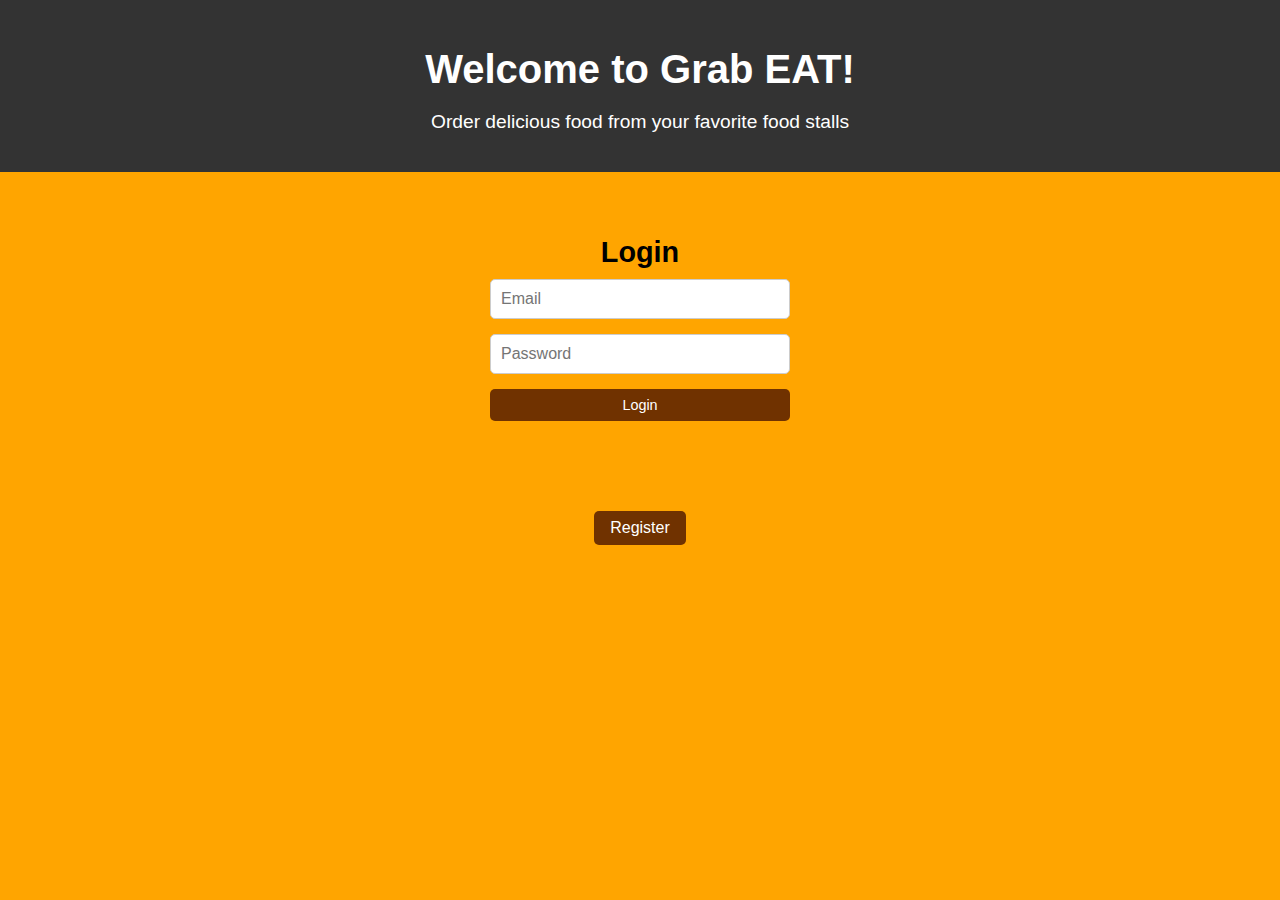
<file: login.html>
<!DOCTYPE html>
<html lang="en">
<head>
  <meta charset="UTF-8">
  <title>Food Delivery App - Login</title>
  <link rel="stylesheet" href="css/style1.css">
</head>
<body>
  <header>
    <div class="featured-header">
      <!-- Featured content or banner -->
      <h1>Welcome to Grab EAT!</h1>
      <p>Order delicious food from your favorite food stalls</p>
    </div>
  </header>

  <main>
    <!-- Login Form -->
    <section id="login">
      <h2>Login</h2>
      <form id="loginForm">
        <input type="email" placeholder="Email" id="loginEmail">
        <input type="password" placeholder="Password" id="loginPassword">
        <button type="button" onclick="handleLogin()">Login</button>
      </form><br><br><br><br><br>
      <button onclick="openRegistration()">Register</button>
    </section>

    <script src="js/auth.js"></script>
    <script>
      function handleLogin() {
        const loginEmail = document.getElementById('loginEmail').value;
        const loginPassword = document.getElementById('loginPassword').value;

        const loginResult = loginUser(loginEmail, loginPassword);

        if (loginResult.success) {
          alert(`${loginResult.message}! Redirecting to GrabEAT`);
          window.location.href = 'index.html'; // Redirect to index.html if login successful
        } else {
          alert(loginResult.message);
        }
      }

      function openRegistration() {
        window.location.href = 'registration.html'; // Redirect to registration.html
      }
    </script>
  </main>
</body>
</html>
</file>
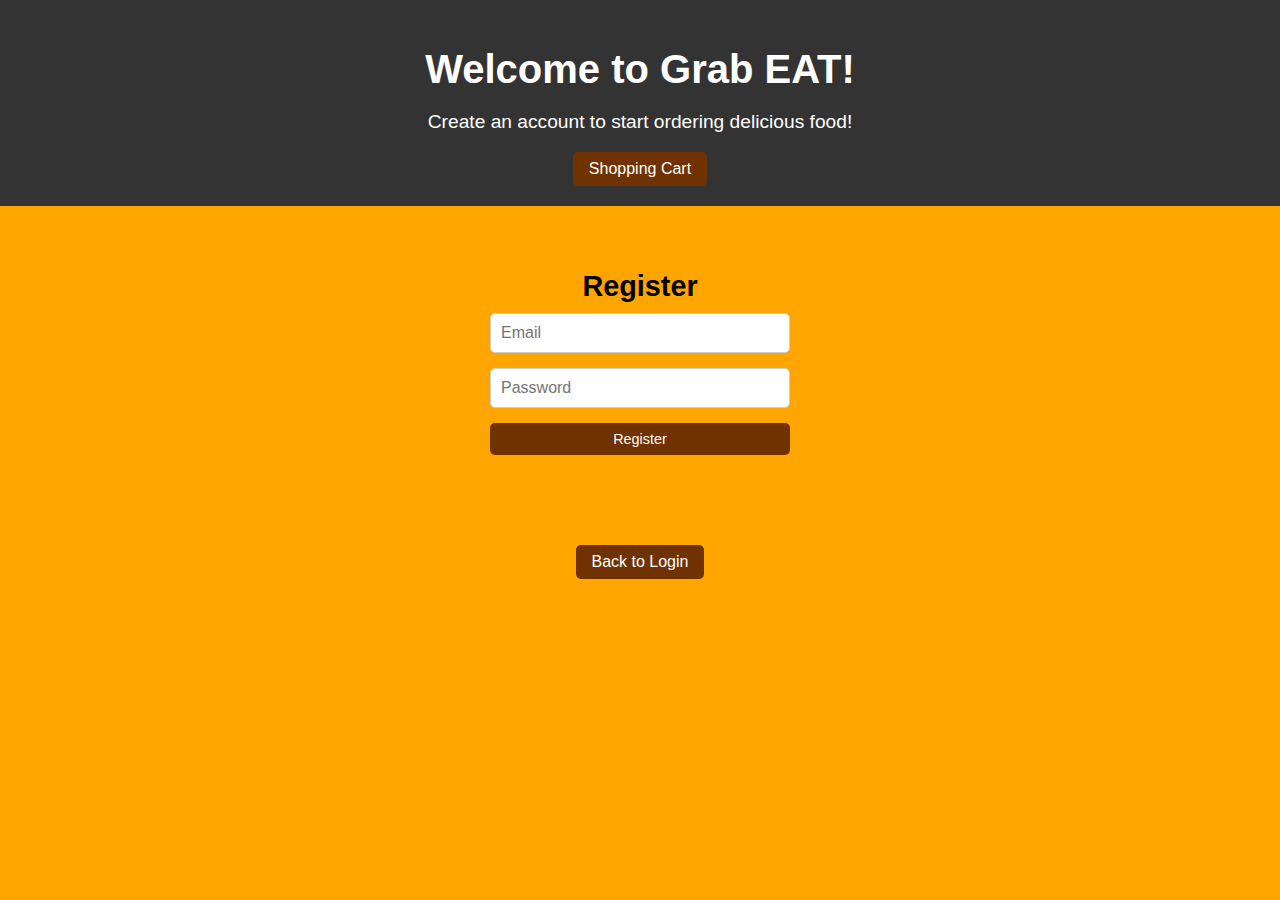
<file: registration.html>
<!DOCTYPE html>
<html lang="en">
<head>
  <meta charset="UTF-8">
  <title>Food Delivery App - Registration</title>
  <link rel="stylesheet" href="css/style1.css">
</head>
<body>
  <header>
    <div class="featured-header">
      <!-- Featured content or banner -->
      <h1>Welcome to Grab EAT!</h1>
      <p>Create an account to start ordering delicious food!</p>
    </div>
    <button onclick="scrollToSection()">Shopping Cart</button>
  </header>

  <main>
    <!-- Registration Form -->
    <section id="registration">
      <h2>Register</h2>
      <form id="registerForm">
        <input type="email" placeholder="Email" id="registerEmail">
        <input type="password" placeholder="Password" id="registerPassword">
        <button type="button" onclick="handleRegistration()">Register</button>
      </form><br><br><br><br><br>
      <button onclick="backToLogin()">Back to Login</button>
      
    <script src="js/auth.js"></script>
    <script>
      function handleRegistration() {
  const registerEmail = document.getElementById('registerEmail').value;
  const registerPassword = document.getElementById('registerPassword').value;

  const registrationResult = registerUser(registerEmail, registerPassword);
  if (registrationResult.success) {
    // Save user account information after successful registration
    saveAccountInfo(registerEmail); // Pass email as a parameter to identify the user
    alert('Registration successful. You can now log in.');
  } else {
    alert(registrationResult.message);
  }
}

      function backToLogin() {
        window.location.href = 'login.html'; // Redirect to login.html
      }
    </script>
  </main>
</body>
</html>
</file>
<file: css/style1.css>
/* General styles */
body {
  font-family: Arial, sans-serif;
  margin: 0;
  padding: 0;
  background-color: #FFA500; /* Orange background */
}

/* Header styles */
header {
  background-color: #333;
  padding: 20px;
  text-align: center;
}

.featured-header {
  max-width: 600px;
  margin: 0 auto;
}

h1 {
  font-size: 2.5em;
  margin-bottom: 10px;
  color: #ffffff;
}

p {
  font-size: 1.2em;
  color: #ffffff;
}

/* Button styles */
button {
  padding: 8px 16px;
  font-size: 1em;
  background-color: #703200;
  color: white;
  border: none;
  border-radius: 5px;
  cursor: pointer;
  transition: background-color 0.3s ease;
}

button:hover {
  background-color: #532500;
}

/* Main section styles */
main {
  max-width: 800px;
  margin: 20px auto;
  padding: 20px;
  text-align: center; /* Center align main content */
}

/* Section styles */
section {
  margin-bottom: 20px;
  text-align: center; /* Center align section content */
}

h2 {
  font-size: 1.8em;
  margin-bottom: 10px;
}

form {
  display: flex;
  flex-direction: column;
  gap: 10px;
  max-width: 300px;
  margin: 0 auto;
}

input[type="email"],
input[type="password"],
input[type="text"] {
  padding: 10px;
  font-size: 1em;
  border-radius: 5px;
  border: 1px solid #ccc;
}

input[type="email"]:focus,
input[type="password"]:focus,
input[type="text"]:focus {
  outline: none;
  border-color: #0a7900;
}

button[type="button"],
button[type="submit"] {
  padding: 10px 20px;
  font-size: 1em;
  background-color: #703200;
  color: white;
  border: none;
  border-radius: 5px;
  cursor: pointer;
  transition: background-color 0.3s ease;
}

/* Smaller sized buttons */
button[type="button"],
button[type="submit"],
button[type="button"].smaller,
button[type="submit"].smaller {
  padding: 8px 16px; /* Adjusted padding */
  font-size: 0.9em; /* Smaller font size */
}

/* Smaller buttons */
button.smaller {
  padding: 8px 16px;
  font-size: 0.9em;
}

/* Black text color */
.black {
  color: black;
}

button[type="button"]:hover,
button[type="submit"]:hover {
  background-color: #532500;
}

/* Improve form styling */
form {
  max-width: 300px;
  margin: 0 auto;
  display: flex;
  flex-direction: column;
  gap: 15px;
}

label {
  font-weight: bold;
}

input {
  padding: 10px;
  font-size: 1em;
  border-radius: 5px;
  border: 1px solid #ccc;
}

/* Instructions style */
.instructions {
  font-size: 0.9em;
  margin-top: 15px;
}

.instructions a {
  color: #703200;
  text-decoration: none;
}

.instructions a:hover {
  text-decoration: underline;
}

#paymentOptions {
  display: block;
}
</file>
